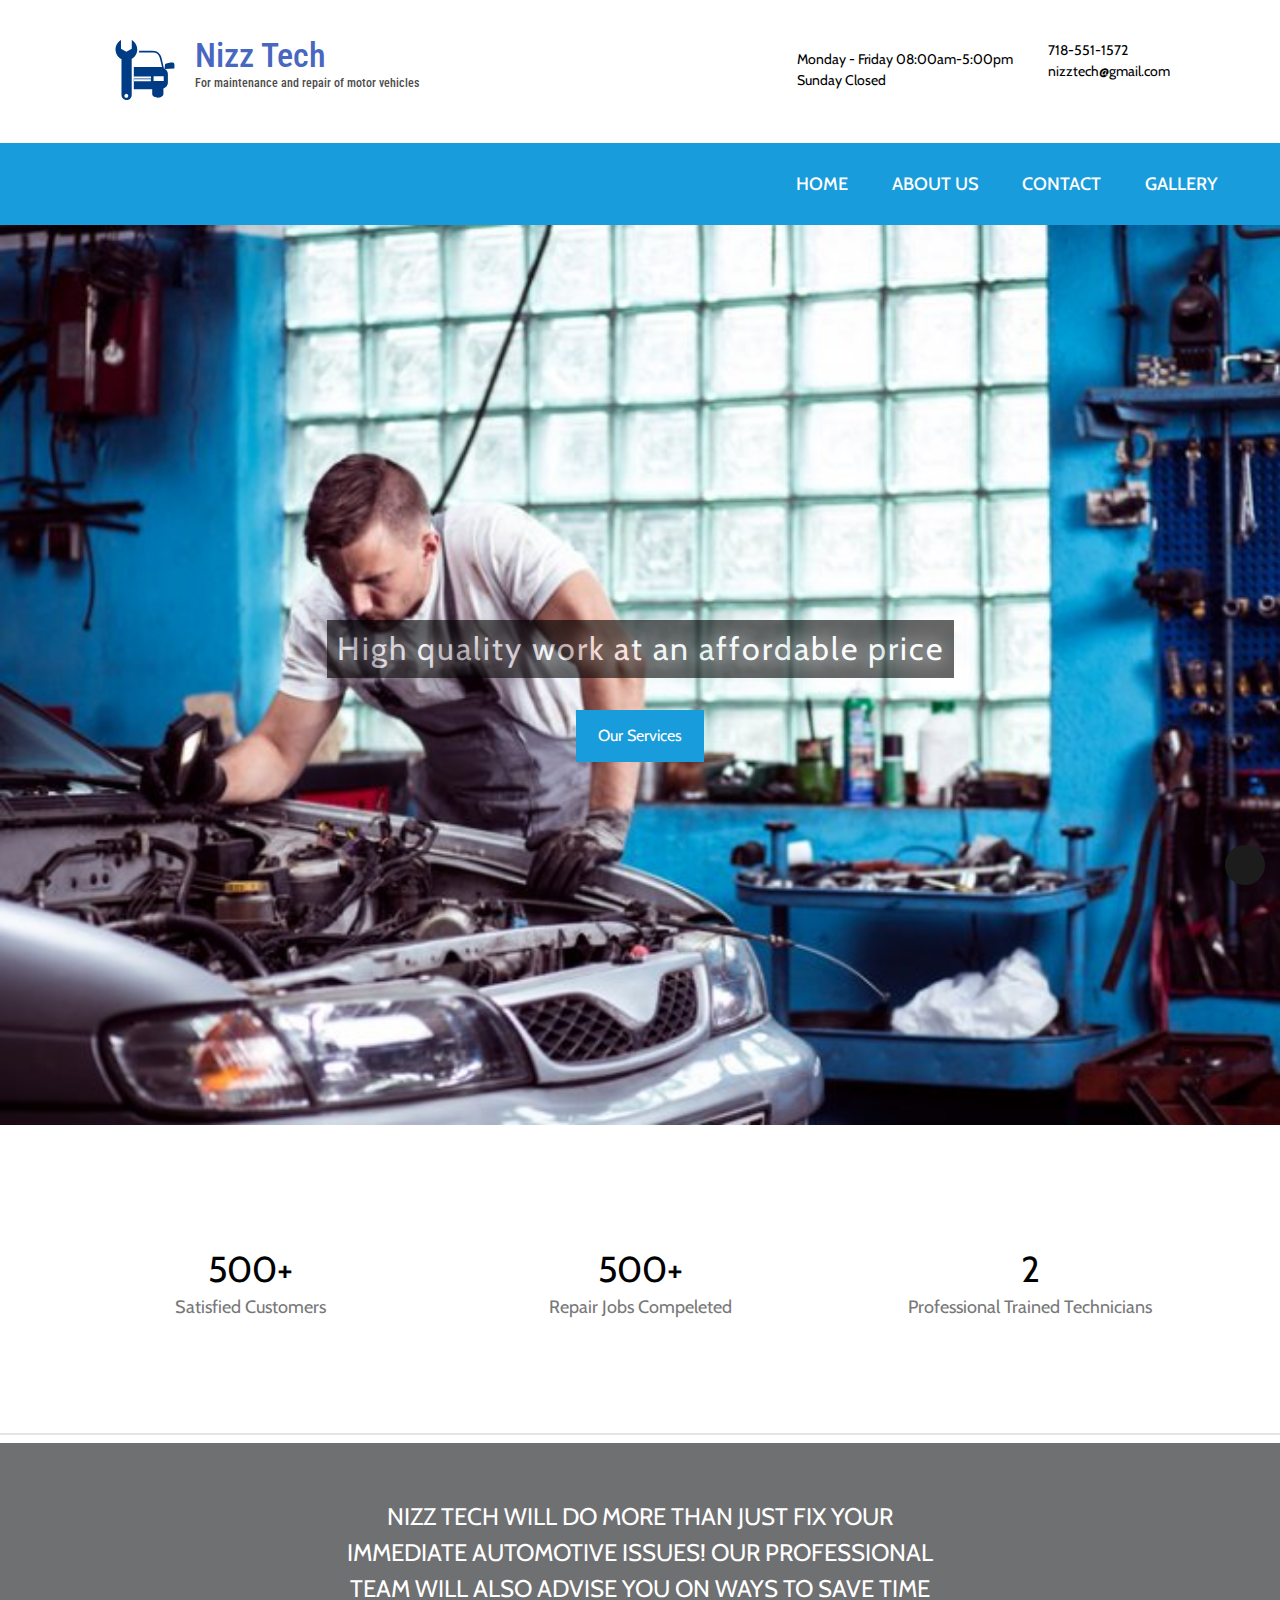
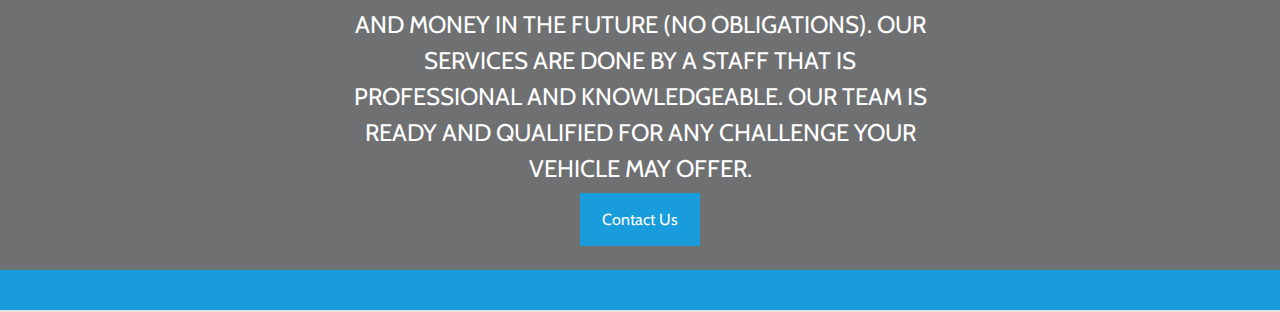
<file: index.html>
<!DOCTYPE html>
<html lang="en">
<head>
	<meta charset="UTF-8">
	<meta name="viewport" content="width=device-width, initial-scale=1.0">
	<title>Nizz Tech</title>
	<link href="https://fonts.googleapis.com/css?family=Roboto+Condensed:700&amp;subset=latin-ext" rel="stylesheet">
	<link href="https://fonts.googleapis.com/css?family=Cabin&amp;subset=latin-ext" rel="stylesheet">
	<link rel="stylesheet" href="https://use.fontawesome.com/releases/v5.3.1/css/all.css" integrity="sha384-mzrmE5qonljUremFsqc01SB46JvROS7bZs3IO2EmfFsd15uHvIt+Y8vEf7N7fWAU" crossorigin="anonymous">
	<link rel="shortcut icon" href="img/icon.png" type="image/x-icon">
	<link rel="icon" href="img/icon.png" type="image/x-icon">
	<link rel="stylesheet" href="css/normalize.css">
	<link rel="stylesheet" href="css/component.css">
	<link rel="stylesheet" href="css/style.css">
	<style>
	.caption {
		position: absolute;
		top: 0;
		left: 0;
		background: #222;
		opacity: 1;
		width: 100%;
		height: 100%;
		text-align: center;
	}
	.caption .caption-flex {
		display: flex;
		justify-content: space-evenly;
	}
	.item img {
		width: 100%;
	}
	</style>
</head>
<body>
	
		<!-- HEADER -->
		<header id="header">
			<div class="header-top">
				<div class="header-top-content">
					<div class="logo-container">
						<div class="logo-image"><div><img src="img/icon.svg" alt=""></div></div>
						<div class="logo-content">
							<h1 class="logo-text">Nizz Tech</h1>
							<h3 class="logo-sub">For maintenance and repair of motor vehicles</h3>
						</div>					
					</div>
					<div class="info-container">
						<div class="info-box">
							<div class="info-box-icon"><i class="far fa-calendar-alt"></i></div>
							<div class="info-box-text">
								<p>Monday - Friday 08:00am-5:00pm<p>
									<p>Sunday Closed</p>
							</div>
						</div>
						</div>
						<div class="info-box">
							<div class="info-box-icon"><i class="fas fa-mobile-alt"></i></div>
							<div class="info-box-text">
								<p>718-551-1572<p>
								<p>nizztech@gmail.com</p>
							</div>
						</div>
					</div>
				</div>
			</div>

			<div class="header-nav" id="myNav">
				<div class="header-nav-content">
					<nav class="main-nav">
						<ul>
							<li><a href="index.html">Home</a></li>
							<li><a href="about-us.html">About us</a></li>
							<li><a href="contact.html">Contact</a></li>
							<li><a href="gallery.html">Gallery</a></li>
						</ul>
					</nav>
				</div>
			</div>
			<div class="mobile-menu-wrap">
				<div id="dl-menu" class="dl-menuwrapper">
					<button class="dl-trigger">Open Menu</button>
					<ul class="dl-menu">
						<li><a href="index.html">Home</a></li>
						<li><a href="about-us.html">About us</a></li>
						<li><a href="contact.html">Contact</a></li>
						<li><a href="gallery.html">Gallery</a></li>
					</ul>
				</div><!-- /dl-menuwrapper -->
			</div>
		</header><!-- HEADER END -->
		<!-- MAIN CONTENT -->
		<main>
			<div class="main-content-banner">
				<div class="main-banner">
					<div class="banner-text">
						<p>
							High quality work at an affordable price</p>
					</div>
					<a href="#" id="to-services">Our Services</a>
				</div>
			</div>
			<div class="company-stats-wrap">
				<div class="company-stats">
					<div class="stats">
						<i class="fas fa-car fa-6x"></i>
						<span class="counter">500+</span>
						<span class="type">Satisfied Customers</span>
					</div>
					<div class="stats">
						<i class="fas fa-wrench fa-6x"></i>
						<span class="counter">500+</span>
						<span class="type">Repair Jobs Compeleted</span>
					</div>
					<div class="stats">
						<i class="fas fa-users fa-6x"></i>
						<span class="counter">2</span>
						<span class="type">Professional Trained Technicians</span>
					</div>
				</div>
			</div>
			<div class="featured-text-wrap">
				<div class="featured-text">
					<p>Nizz Tech will do more than just fix your immediate automotive issues! Our professional team will also advise you on ways to save time and money in the future (no obligations). Our services are done by a staff that is professional and knowledgeable. Our team is ready and qualified for any challenge your vehicle may offer.</p>
					<a href="contact.html?#contact" id="to-contact">Contact Us</a>
				</div>
			
				<div class="footer-copyright">
					<p></p>
				</div>
				<div class="scroll-to-top" id="arrow-up" >
					<i class="fas fa-long-arrow-alt-up"></i>
				</div>
			</div>
		</footer>
	
	

	<script src="js/jquery.js"></script>
	<script src="js/modernizr.custom.js"></script>
	<script src="js/jquery.dlmenu.js"></script>
	<script src="js/custom.js"></script>
</body>
</html>
</file>
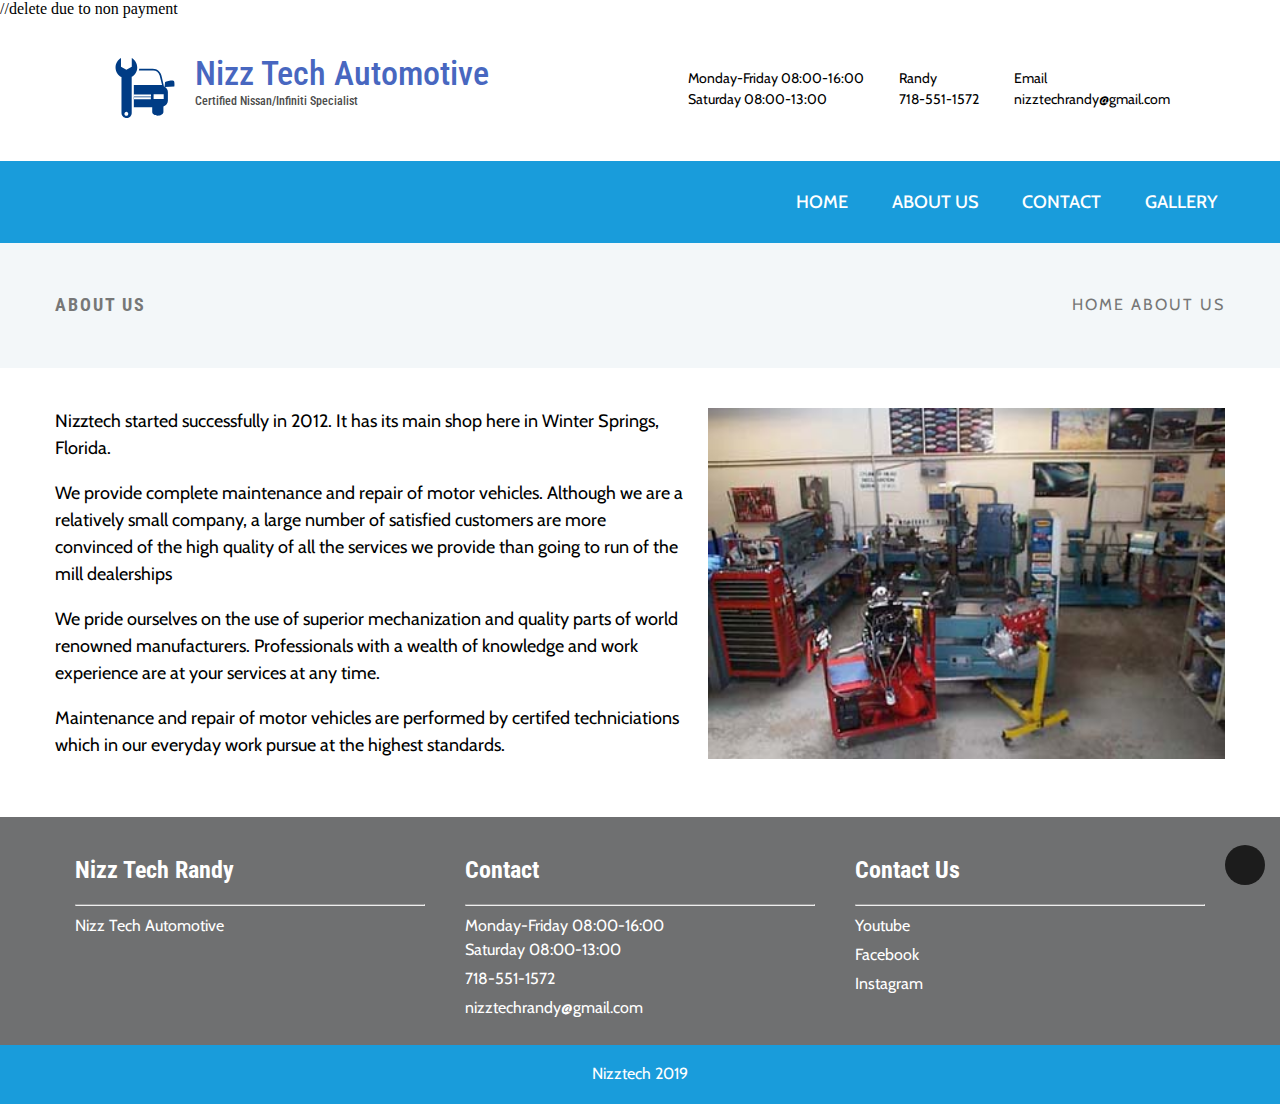
<file: about-us.html>
<!DOCTYPE html>
<html lang="en">
<head>
	<meta charset="UTF-8">
	<meta name="viewport" content="width=device-width, initial-scale=1.0">
	<title>Nizz Tech</title>
	<link href="https://fonts.googleapis.com/css?family=Roboto+Condensed:700&amp;subset=latin-ext" rel="stylesheet">
	<link href="https://fonts.googleapis.com/css?family=Cabin&amp;subset=latin-ext" rel="stylesheet">
	<link rel="stylesheet" href="https://use.fontawesome.com/releases/v5.3.1/css/all.css" integrity="sha384-mzrmE5qonljUremFsqc01SB46JvROS7bZs3IO2EmfFsd15uHvIt+Y8vEf7N7fWAU" crossorigin="anonymous">
	<link rel="shortcut icon" href="img/icon.png" type="image/x-icon">
	<link rel="icon" href="img/icon.png" type="image/x-icon">
	<link rel="stylesheet" href="css/normalize.css">
	<link rel="stylesheet" href="css/component.css">
	<link rel="stylesheet" href="css/style.css">
	<style type="text/css">
</style>
</head>
<body>
	//delete due to non payment 

		<!-- HEADER -->
		<header id="header">
			<div class="header-top">
				<div class="header-top-content">
					<div class="logo-container">
						<div class="logo-image"><div><img src="img/icon.svg" alt=""></div></div>
						<div class="logo-content">
							<h1 class="logo-text">Nizz Tech Automotive </h1>
							<h3 class="logo-sub">Certified Nissan/Infiniti Specialist</h3>
						</div>					
					</div>
					<div class="info-container">
						<div class="info-box">
							<div class="info-box-icon"><i class="far fa-calendar-alt fa-2x"></i></div>
							<div class="info-box-text">
								<p>Monday-Friday 08:00-16:00<p>
								<p>Saturday 08:00-13:00</p>
							</div>
						</div>
						<div class="info-box">
							<div class="info-box-icon"><i class="fas fa-map-marker-alt fa-2x"></i></div>
							<div class="info-box-text">
								<p>Randy<p> 
								<p>718-551-1572</p>
							</div>
						</div>
						<div class="info-box">
							<div class="info-box-icon"><i class="fas fa-mobile-alt fa-2x"></i></div>
							<div class="info-box-text">
								<p>Email<p>
								<p>nizztechrandy@gmail.com</p>
							</div>
						</div>
					</div>
				</div>
			</div>

			<div class="header-nav" id="myNav">
				<div class="header-nav-content">
					<nav class="main-nav">
						<ul>
							<li><a href="index.html">Home</a></li>
							<li><a href="about-us.html">About Us</a></li>
							<li><a href="contact.html">Contact</a></li>
							<li><a href="gallery.html">Gallery</a></li>
						</ul>
					</nav>
				</div>
			</div>
			<div class="mobile-menu-wrap">
				<div id="dl-menu" class="dl-menuwrapper">
					<button class="dl-trigger">Open Menu</button>
					<ul class="dl-menu">
						<li><a href="index.html">Home</a></li>
						<li><a href="about-us.html">About Us</a></li>
						<li><a href="contact.html">Contact</a></li>
						<li><a href="gallery.html">Gallery</a></li>
					</ul>
				</div><!-- /dl-menuwrapper -->
			</div>
		</header><!-- HEADER END -->
		<!-- MAIN CONTENT -->
		<main>
			<div class="breadcrumb-wrap">
				<div class="breadcrumb">
					<div class="featured-title">
						<h1>About Us</h1>
					</div>
					<div class="breadcrumbs">
						<a href="index.html"><span>Home </span></a>
						<span><i class="fas fa-chevron-right"></i> About Us</span>
					</div>
				</div>
			</div>
			<div class="about-content-wrap">
				<div class="about-content">
					<div class="about-text">
						
	<p> Nizztech started successfully in 2012. It has its main shop here in Winter Springs, Florida.</p>
	<p> We provide complete maintenance and repair of motor vehicles. Although we are a relatively small company, a large number of satisfied customers are more convinced of the high quality of all the services we provide than going to run of the mill dealerships</p> 
	<p> We pride ourselves on the use of superior mechanization and quality parts of world renowned manufacturers. Professionals with a wealth of knowledge and work experience are at your services at any time.</p> 
	<p> Maintenance and repair of motor vehicles are performed by certifed techniciations which in our everyday work pursue at the highest standards.</p>
					</div>
					<div class="about-img">
						<img src="img/workshop.jpg" alt="">
					</div>
				</div>
			</div>
		</main><!-- MAIN CONTENT END -->
		<!-- FOOTER -->
		<footer>
			<div class="footer-wrap">
				<div class="footer-info-wrap">
					<div class="footer-info">
						<div class="footer-module">
							<div class="module-title">
								<h2>Nizz Tech Randy</h2>
								<hr>
							</div>
							<div class="module-content">
								<p>Nizz Tech Automotive</p>
							</div>
						</div>
						<div class="footer-module">
							<div class="module-title">
								<h2>Contact</h2>
								<hr>
							</div>
							<div class="module-content">
								<p>
									<i class="far fa-clock"></i> 
									Monday-Friday 08:00-16:00
									<br>
									Saturday 08:00-13:00
								</p>
								<p>
									<i class="fas fa-phone"></i> 718-551-1572
								</p>
								<p>
									<i class="far fa-envelope-open"></i> nizztechrandy@gmail.com
								</p>
							</div>
						</div>
						<div class="footer-module">
							<div class="module-title">
								<h2>Contact Us</h2>
								<hr>
							</div>
							<div class="module-content">
								<p>
									<a href="#"><i class="fab fa-youtube"></i> Youtube </a>
								</p>
								<p>
									<a href="#"><i class="fab fa-facebook"></i> Facebook</a>
								</p>
								<p>
									<a href="#"><i class="fab fa-instagram"></i> Instagram</a>
								</p>
							</div>
						</div>
					</div>
				</div>
				<div class="footer-copyright">
					<p>Nizztech 2019</p>
				</div>
				<div class="scroll-to-top" id="arrow-up" >
					<i class="fas fa-long-arrow-alt-up"></i>
				</div>
			</div>
		</footer>
	
		<script src="js/jquery.js"></script>
		<script src="js/modernizr.custom.js"></script>
		<script src="js/jquery.dlmenu.js"></script>
		<script src="js/custom.js"></script>
</body>
</html>
</file>
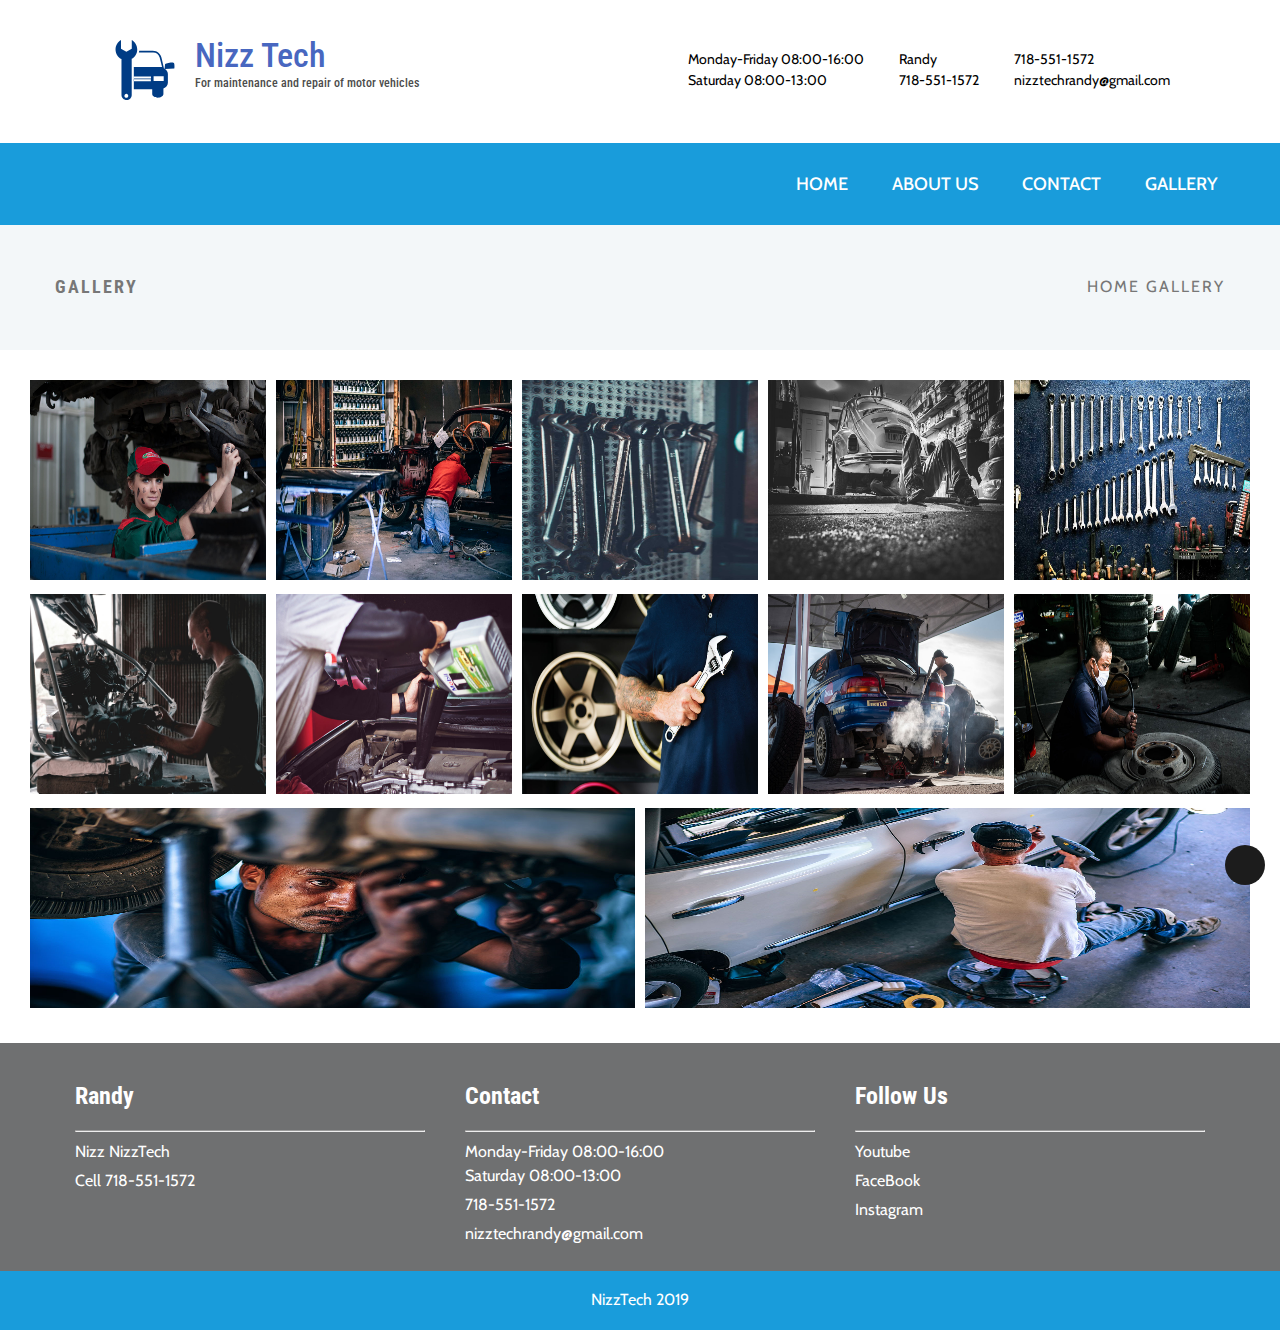
<file: gallery.html>
<!DOCTYPE html>
<html lang="en">
<head>
	<meta charset="UTF-8">
	<meta name="viewport" content="width=device-width, initial-scale=1.0">
	<title>Nizz Tech</title>
	<link href="https://fonts.googleapis.com/css?family=Roboto+Condensed:700&amp;subset=latin-ext" rel="stylesheet">
	<link href="https://fonts.googleapis.com/css?family=Cabin&amp;subset=latin-ext" rel="stylesheet">
	<link rel="stylesheet" href="https://use.fontawesome.com/releases/v5.3.1/css/all.css" integrity="sha384-mzrmE5qonljUremFsqc01SB46JvROS7bZs3IO2EmfFsd15uHvIt+Y8vEf7N7fWAU" crossorigin="anonymous">
	<link rel="shortcut icon" href="img/icon.png" type="image/x-icon">
	<link rel="icon" href="img/icon.png" type="image/x-icon">
	<link rel="stylesheet" href="css/normalize.css">
	<link rel="stylesheet" href="css/component.css">
	<link rel="stylesheet" href="css/jquery.fancybox.min.css">
	<link rel="stylesheet" href="css/style.css">
</head>
<body>
		<!-- HEADER -->
		<header id="header">
			<div class="header-top">
				<div class="header-top-content">
					<div class="logo-container">
						<div class="logo-image"><div><img src="img/icon.svg" alt=""></div></div>
						<div class="logo-content">
							<h1 class="logo-text">Nizz Tech</h1>
							<h3 class="logo-sub">
								For maintenance and repair of motor vehicles</h3>
						</div>					
					</div>
					<div class="info-container">
						<div class="info-box">
							<div class="info-box-icon"><i class="far fa-calendar-alt fa-2x"></i></div>
							<div class="info-box-text">
								<p>Monday-Friday 08:00-16:00<p>
								<p>Saturday 08:00-13:00</p>
							</div>
						</div>
						<div class="info-box">
							<div class="info-box-icon"><i class="fas fa-map-marker-alt fa-2x"></i></div>
							<div class="info-box-text">
								<p>Randy<p> 
								<p>718-551-1572</p>
							</div>
						</div>
						<div class="info-box">
							<div class="info-box-icon"><i class="fas fa-mobile-alt fa-2x"></i></div>
							<div class="info-box-text">
								<p>718-551-1572<p>
								<p>nizztechrandy@gmail.com</p>
							</div>
						</div>
					</div>
				</div>
			</div>

			<div class="header-nav" id="myNav">
				<div class="header-nav-content">
					<nav class="main-nav">
						<ul>
							<li><a href="index.html">Home</a></li>
							<li><a href="about-us.html">About Us</a></li>
							<li><a href="contact.html">Contact</a></li>
							<li><a href="gallery.html">Gallery</a></li>
						</ul>
					</nav>
				</div>
			</div>
			<div class="mobile-menu-wrap">
				<div id="dl-menu" class="dl-menuwrapper">
					<button class="dl-trigger">Open Menu</button>
					<ul class="dl-menu">
						<li><a href="index.html">Home</a></li>
						<li><a href="about-us.html">About Us</a></li>
						<li><a href="contact.html">Contact</a></li>
						<li><a href="gallery.html">Gallery</a></li>
					</ul>
				</div><!-- /dl-menuwrapper -->
			</div>
		</header><!-- HEADER END -->
		<main>
			<div class="breadcrumb-wrap">
				<div class="breadcrumb">
					<div class="featured-title">
						<h1>Gallery</h1>
					</div>
					<div class="breadcrumbs">
						<a href="index.html"><span>Home </span></a>
						<span><i class="fas fa-chevron-right"></i> Gallery</span>
					</div>
				</div>
			</div>
			<div class="gallery-wrap">
				<div class="gallery">
					<a data-fancybox="gallery" href="img/gallery/action-automotive-car-279949.jpg">
						<img src="img/gallery/action-automotive-car-279949.jpg" alt="">
					</a>
				</div>
				<div class="gallery">
					<a data-fancybox="gallery" href="img/gallery/adult-auto-automobile-401796.jpg">
						<img src="img/gallery/adult-auto-automobile-401796.jpg" alt="">
					</a>
				</div>
				<div class="gallery">
					<a data-fancybox="gallery" href="img/gallery/markus-spiske.jpg">
						<img src="img/gallery/markus-spiske.jpg" alt="">
					</a>
				</div>
				<div class="gallery">
					<a data-fancybox="gallery" href="img/gallery/black-and-white-car-classic-474.jpg">
						<img src="img/gallery/black-and-white-car-classic-474.jpg" alt="">
					</a>
				</div>
				<div class="gallery">
					<a data-fancybox="gallery" href="img/gallery/garage-hanging-mechanic-162553.jpg">
						<img src="img/gallery/garage-hanging-mechanic-162553.jpg" alt="">
					</a>
				</div>
				<div class="gallery">
					<a data-fancybox="gallery" href="img/gallery/aaron-huber.jpg">
						<img src="img/gallery/aaron-huber.jpg" alt="">
					</a>
				</div>
				<div class="gallery">
					<a data-fancybox="gallery" href="img/gallery/tim-mossholder.jpg">
						<img src="img/gallery/tim-mossholder.jpg" alt="">
					</a>
				</div>
				<div class="gallery">
					<a data-fancybox="gallery" href="img/gallery/rawpixel.jpg">
						<img src="img/gallery/rawpixel.jpg" alt="">
					</a>
				</div>
				<div class="gallery">
					<a data-fancybox="gallery" href="img/gallery/davids-kokainis.jpg">
						<img src="img/gallery/davids-kokainis.jpg" alt="">
					</a>
				</div>
				<div class="gallery">
					<a data-fancybox="gallery" href="img/gallery/kasarin-naipongprasit.jpg">
						<img src="img/gallery/kasarin-naipongprasit.jpg" alt="">
					</a>
				</div>
				<div class="gallery">
					<a data-fancybox="gallery" href="img/gallery/fancycrave.jpg">
						<img src="img/gallery/fancycrave.jpg" alt="">
					</a>
				</div>
				<div class="gallery">
					<a data-fancybox="gallery" href="img/gallery/adult-automobile-body-422197.jpg">
						<img src="img/gallery/adult-automobile-body-422197.jpg" alt="">
					</a>
				</div>
			</div>
		</main>
		<!-- FOOTER -->
		<footer>
			<div class="footer-wrap">
				<div class="footer-info-wrap">
					<div class="footer-info">
						<div class="footer-module">
							<div class="module-title">
								<h2>Randy</h2>
								<hr>
							</div>
							<div class="module-content">
								<p>Nizz NizzTech</p>
								<p>Cell 718-551-1572</p>
								
							</div>
						</div>
						<div class="footer-module">
							<div class="module-title">
								<h2>Contact</h2>
								<hr>
							</div>
							<div class="module-content">
								<p>
									<i class="far fa-clock"></i> 
									Monday-Friday 08:00-16:00
									<br>
									Saturday 08:00-13:00
								</p>
								<p>
									<i class="fas fa-phone"></i> 718-551-1572
								</p>
								<p>
									<i class="far fa-envelope-open"></i> nizztechrandy@gmail.com
								</p>
							</div>
						</div>
						<div class="footer-module">
							<div class="module-title">
								<h2>Follow Us</h2>
								<hr>
							</div>
							<div class="module-content">
								<p>
									<a href="#"><i class="fab fa-youtube"></i> Youtube</a>
								</p>
								<p>
									<a href="#"><i class="fab fa-facebook"></i>FaceBook</a>
								</p>
								<p>
									<a href="#"><i class="fab fa-instagram"></i> Instagram</a>
								</p>
							</div>
						</div>
					</div>
				</div>
				<div class="footer-copyright">
					<p>NizzTech 2019</p>
				</div>
				<div class="scroll-to-top" id="arrow-up" >
					<i class="fas fa-long-arrow-alt-up"></i>
				</div>
			</div>
		</footer>

	<script src="js/jquery.js"></script>
	<script src="js/modernizr.custom.js"></script>
	<script src="js/jquery.dlmenu.js"></script>
	<script src="js/jquery.fancybox.min.js"></script>
	<script src="js/custom.js"></script>
</body>
</html>
</file>
<file: css/component.css>
//Deleting this profile
	width: 100%;
	max-width: 300px;
	float: left;
	position: relative;
	-webkit-perspective: 1000px;
	perspective: 1000px;
	-webkit-perspective-origin: 50% 200%;
	perspective-origin: 50% 200%;
}

.dl-menuwrapper:first-child {
	margin-right: 100px;
}

.dl-menuwrapper button {
	background: #ccc;
	border: none;
	width: 48px;
	height: 45px;
	text-indent: -900em;
	overflow: hidden;
	position: relative;
	cursor: pointer;
	outline: none;
}

.dl-menuwrapper button:hover,
.dl-menuwrapper button.dl-active,
.dl-menuwrapper ul {
	background: #aaa;
}

.dl-menuwrapper button:after {
	content: '';
	position: absolute;
	width: 68%;
	height: 5px;
	background: #fff;
	top: 10px;
	left: 16%;
	box-shadow: 
		0 10px 0 #fff, 
		0 20px 0 #fff;
}

.dl-menuwrapper ul {
	padding: 0;
	list-style: none;
	-webkit-transform-style: preserve-3d;
	transform-style: preserve-3d;
}

.dl-menuwrapper li {
	position: relative;
}

.dl-menuwrapper li a {
	display: block;
	position: relative;
	padding: 15px 20px;
	font-size: 16px;
	line-height: 20px;
	font-weight: 300;
	color: #fff;
	outline: none;
}

.no-touch .dl-menuwrapper li a:hover {
	background: rgba(255,248,213,0.1);
}

.dl-menuwrapper li.dl-back > a {
	padding-left: 30px;
	background: rgba(0,0,0,0.1);
}

.dl-menuwrapper li.dl-back:after,
.dl-menuwrapper li > a:not(:only-child):after {
	position: absolute;
	top: 0;
	line-height: 50px;
	font-family: 'icomoon';
	speak: none;
	-webkit-font-smoothing: antialiased;
	content: "\e000";
}

.dl-menuwrapper li.dl-back:after {
	left: 10px;
	color: rgba(212,204,198,0.3);
	-webkit-transform: rotate(180deg);
	transform: rotate(180deg);
}

.dl-menuwrapper li > a:after {
	right: 10px;
	color: rgba(0,0,0,0.15);
}

.dl-menuwrapper .dl-menu {
	margin: 5px 0 0 0;
	position: absolute;
	width: 100%;
	opacity: 0;
	pointer-events: none;
	-webkit-transform: translateY(10px);
	transform: translateY(10px);
	-webkit-backface-visibility: hidden;
	backface-visibility: hidden;
}

.dl-menuwrapper .dl-menu.dl-menu-toggle {
	transition: all 0.3s ease;
}

.dl-menuwrapper .dl-menu.dl-menuopen {
	opacity: 1;
	pointer-events: auto;
	-webkit-transform: translateY(0px);
	transform: translateY(0px);
}

/* Hide the inner submenus */
.dl-menuwrapper li .dl-submenu {
	display: none;
}

/* 
When a submenu is openend, we will hide all li siblings.
For that we give a class to the parent menu called "dl-subview".
We also hide the submenu link. 
The opened submenu will get the class "dl-subviewopen".
All this is done for any sub-level being entered.
*/
.dl-menu.dl-subview li,
.dl-menu.dl-subview li.dl-subviewopen > a,
.dl-menu.dl-subview li.dl-subview > a {
	display: none;
}

.dl-menu.dl-subview li.dl-subview,
.dl-menu.dl-subview li.dl-subview .dl-submenu,
.dl-menu.dl-subview li.dl-subviewopen,
.dl-menu.dl-subview li.dl-subviewopen > .dl-submenu,
.dl-menu.dl-subview li.dl-subviewopen > .dl-submenu > li {
	display: block;
}

/* Dynamically added submenu outside of the menu context */
.dl-menuwrapper > .dl-submenu {
	position: absolute;
	width: 100%;
	top: 50px;
	left: 0;
	margin: 0;
}

/* Animation classes for moving out and in */

.dl-menu.dl-animate-out-1 {
	-webkit-animation: MenuAnimOut1 0.4s;
	animation: MenuAnimOut1 0.4s;
}

.dl-menu.dl-animate-out-2 {
	-webkit-animation: MenuAnimOut2 0.3s ease-in-out;
	animation: MenuAnimOut2 0.3s ease-in-out;
}

.dl-menu.dl-animate-out-3 {
	-webkit-animation: MenuAnimOut3 0.4s ease;
	animation: MenuAnimOut3 0.4s ease;
}

.dl-menu.dl-animate-out-4 {
	-webkit-animation: MenuAnimOut4 0.4s ease;
	animation: MenuAnimOut4 0.4s ease;
}

.dl-menu.dl-animate-out-5 {
	-webkit-animation: MenuAnimOut5 0.4s ease;
	animation: MenuAnimOut5 0.4s ease;
}

@-webkit-keyframes MenuAnimOut1 {
	0% { }
	50% {
		-webkit-transform: translateZ(-250px) rotateY(30deg);
	}
	75% {
		-webkit-transform: translateZ(-372.5px) rotateY(15deg);
		opacity: .5;
	}
	100% {
		-webkit-transform: translateZ(-500px) rotateY(0deg);
		opacity: 0;
	}
}

@-webkit-keyframes MenuAnimOut2 {
	0% { }
	100% {
		-webkit-transform: translateX(-100%);
		opacity: 0;
	}
}

@-webkit-keyframes MenuAnimOut3 {
	0% { }
	100% {
		-webkit-transform: translateZ(300px);
		opacity: 0;
	}
}

@-webkit-keyframes MenuAnimOut4 {
	0% { }
	100% {
		-webkit-transform: translateZ(-300px);
		opacity: 0;
	}
}

@-webkit-keyframes MenuAnimOut5 {
	0% { }
	100% {
		-webkit-transform: translateY(40%);
		opacity: 0;
	}
}

@keyframes MenuAnimOut1 {
	0% { }
	50% {
		-webkit-transform: translateZ(-250px) rotateY(30deg);
		transform: translateZ(-250px) rotateY(30deg);
	}
	75% {
		-webkit-transform: translateZ(-372.5px) rotateY(15deg);
		transform: translateZ(-372.5px) rotateY(15deg);
		opacity: .5;
	}
	100% {
		-webkit-transform: translateZ(-500px) rotateY(0deg);
		transform: translateZ(-500px) rotateY(0deg);
		opacity: 0;
	}
}

@keyframes MenuAnimOut2 {
	0% { }
	100% {
		-webkit-transform: translateX(-100%);
		transform: translateX(-100%);
		opacity: 0;
	}
}

@keyframes MenuAnimOut3 {
	0% { }
	100% {
		-webkit-transform: translateZ(300px);
		transform: translateZ(300px);
		opacity: 0;
	}
}

@keyframes MenuAnimOut4 {
	0% { }
	100% {
		-webkit-transform: translateZ(-300px);
		transform: translateZ(-300px);
		opacity: 0;
	}
}

@keyframes MenuAnimOut5 {
	0% { }
	100% {
		-webkit-transform: translateY(40%);
		transform: translateY(40%);
		opacity: 0;
	}
}

.dl-menu.dl-animate-in-1 {
	-webkit-animation: MenuAnimIn1 0.3s;
	animation: MenuAnimIn1 0.3s;
}

.dl-menu.dl-animate-in-2 {
	-webkit-animation: MenuAnimIn2 0.3s ease-in-out;
	animation: MenuAnimIn2 0.3s ease-in-out;
}

.dl-menu.dl-animate-in-3 {
	-webkit-animation: MenuAnimIn3 0.4s ease;
	animation: MenuAnimIn3 0.4s ease;
}

.dl-menu.dl-animate-in-4 {
	-webkit-animation: MenuAnimIn4 0.4s ease;
	animation: MenuAnimIn4 0.4s ease;
}

.dl-menu.dl-animate-in-5 {
	-webkit-animation: MenuAnimIn5 0.4s ease;
	animation: MenuAnimIn5 0.4s ease;
}

@-webkit-keyframes MenuAnimIn1 {
	0% {
		-webkit-transform: translateZ(-500px) rotateY(0deg);
		opacity: 0;
	}
	20% {
		-webkit-transform: translateZ(-250px) rotateY(30deg);
		opacity: 0.5;
	}
	100% {
		-webkit-transform: translateZ(0px) rotateY(0deg);
		opacity: 1;
	}
}

@-webkit-keyframes MenuAnimIn2 {
	0% {
		-webkit-transform: translateX(-100%);
		opacity: 0;
	}
	100% {
		-webkit-transform: translateX(0px);
		opacity: 1;
	}
}

@-webkit-keyframes MenuAnimIn3 {
	0% {
		-webkit-transform: translateZ(300px);
		opacity: 0;
	}
	100% {
		-webkit-transform: translateZ(0px);
		opacity: 1;
	}
}

@-webkit-keyframes MenuAnimIn4 {
	0% {
		-webkit-transform: translateZ(-300px);
		opacity: 0;
	}
	100% {
		-webkit-transform: translateZ(0px);
		opacity: 1;
	}
}

@-webkit-keyframes MenuAnimIn5 {
	0% {
		-webkit-transform: translateY(40%);
		opacity: 0;
	}
	100% {
		-webkit-transform: translateY(0);
		opacity: 1;
	}
}

@keyframes MenuAnimIn1 {
	0% {
		-webkit-transform: translateZ(-500px) rotateY(0deg);
		transform: translateZ(-500px) rotateY(0deg);
		opacity: 0;
	}
	20% {
		-webkit-transform: translateZ(-250px) rotateY(30deg);
		transform: translateZ(-250px) rotateY(30deg);
		opacity: 0.5;
	}
	100% {
		-webkit-transform: translateZ(0px) rotateY(0deg);
		transform: translateZ(0px) rotateY(0deg);
		opacity: 1;
	}
}

@keyframes MenuAnimIn2 {
	0% {
		-webkit-transform: translateX(-100%);
		transform: translateX(-100%);
		opacity: 0;
	}
	100% {
		-webkit-transform: translateX(0px);
		transform: translateX(0px);
		opacity: 1;
	}
}

@keyframes MenuAnimIn3 {
	0% {
		-webkit-transform: translateZ(300px);
		transform: translateZ(300px);
		opacity: 0;
	}
	100% {
		-webkit-transform: translateZ(0px);
		transform: translateZ(0px);
		opacity: 1;
	}
}

@keyframes MenuAnimIn4 {
	0% {
		-webkit-transform: translateZ(-300px);
		transform: translateZ(-300px);
		opacity: 0;
	}
	100% {
		-webkit-transform: translateZ(0px);
		transform: translateZ(0px);
		opacity: 1;
	}
}

@keyframes MenuAnimIn5 {
	0% {
		-webkit-transform: translateY(40%);
		transform: translateY(40%);
		opacity: 0;
	}
	100% {
		-webkit-transform: translateY(0);
		transform: translateY(0);
		opacity: 1;
	}
}

.dl-menuwrapper > .dl-submenu.dl-animate-in-1 {
	-webkit-animation: SubMenuAnimIn1 0.4s ease;
	animation: SubMenuAnimIn1 0.4s ease;
}

.dl-menuwrapper > .dl-submenu.dl-animate-in-2 {
	-webkit-animation: SubMenuAnimIn2 0.3s ease-in-out;
	animation: SubMenuAnimIn2 0.3s ease-in-out;
}

.dl-menuwrapper > .dl-submenu.dl-animate-in-3 {
	-webkit-animation: SubMenuAnimIn3 0.4s ease;
	animation: SubMenuAnimIn3 0.4s ease;
}

.dl-menuwrapper > .dl-submenu.dl-animate-in-4 {
	-webkit-animation: SubMenuAnimIn4 0.4s ease;
	animation: SubMenuAnimIn4 0.4s ease;
}

.dl-menuwrapper > .dl-submenu.dl-animate-in-5 {
	-webkit-animation: SubMenuAnimIn5 0.4s ease;
	animation: SubMenuAnimIn5 0.4s ease;
}

@-webkit-keyframes SubMenuAnimIn1 {
	0% {
		-webkit-transform: translateX(50%);
		opacity: 0;
	}
	100% {
		-webkit-transform: translateX(0px);
		opacity: 1;
	}
}

@-webkit-keyframes SubMenuAnimIn2 {
	0% {
		-webkit-transform: translateX(100%);
		opacity: 0;
	}
	100% {
		-webkit-transform: translateX(0px);
		opacity: 1;
	}
}

@-webkit-keyframes SubMenuAnimIn3 {
	0% {
		-webkit-transform: translateZ(-300px);
		opacity: 0;
	}
	100% {
		-webkit-transform: translateZ(0px);
		opacity: 1;
	}
}

@-webkit-keyframes SubMenuAnimIn4 {
	0% {
		-webkit-transform: translateZ(300px);
		opacity: 0;
	}
	100% {
		-webkit-transform: translateZ(0px);
		opacity: 1;
	}
}

@-webkit-keyframes SubMenuAnimIn5 {
	0% {
		-webkit-transform: translateZ(-200px);
		opacity: 0;
	}
	100% {
		-webkit-transform: translateZ(0);
		opacity: 1;
	}
}

@keyframes SubMenuAnimIn1 {
	0% {
		-webkit-transform: translateX(50%);
		transform: translateX(50%);
		opacity: 0;
	}
	100% {
		-webkit-transform: translateX(0px);
		transform: translateX(0px);
		opacity: 1;
	}
}

@keyframes SubMenuAnimIn2 {
	0% {
		-webkit-transform: translateX(100%);
		transform: translateX(100%);
		opacity: 0;
	}
	100% {
		-webkit-transform: translateX(0px);
		transform: translateX(0px);
		opacity: 1;
	}
}

@keyframes SubMenuAnimIn3 {
	0% {
		-webkit-transform: translateZ(-300px);
		transform: translateZ(-300px);
		opacity: 0;
	}
	100% {
		-webkit-transform: translateZ(0px);
		transform: translateZ(0px);
		opacity: 1;
	}
}

@keyframes SubMenuAnimIn4 {
	0% {
		-webkit-transform: translateZ(300px);
		transform: translateZ(300px);
		opacity: 0;
	}
	100% {
		-webkit-transform: translateZ(0px);
		transform: translateZ(0px);
		opacity: 1;
	}
}

@keyframes SubMenuAnimIn5 {
	0% {
		-webkit-transform: translateZ(-200px);
		transform: translateZ(-200px);
		opacity: 0;
	}
	100% {
		-webkit-transform: translateZ(0);
		transform: translateZ(0);
		opacity: 1;
	}
}

.dl-menuwrapper > .dl-submenu.dl-animate-out-1 {
	-webkit-animation: SubMenuAnimOut1 0.4s ease;
	animation: SubMenuAnimOut1 0.4s ease;
}

.dl-menuwrapper > .dl-submenu.dl-animate-out-2 {
	-webkit-animation: SubMenuAnimOut2 0.3s ease-in-out;
	animation: SubMenuAnimOut2 0.3s ease-in-out;
}

.dl-menuwrapper > .dl-submenu.dl-animate-out-3 {
	-webkit-animation: SubMenuAnimOut3 0.4s ease;
	animation: SubMenuAnimOut3 0.4s ease;
}

.dl-menuwrapper > .dl-submenu.dl-animate-out-4 {
	-webkit-animation: SubMenuAnimOut4 0.4s ease;
	animation: SubMenuAnimOut4 0.4s ease;
}

.dl-menuwrapper > .dl-submenu.dl-animate-out-5 {
	-webkit-animation: SubMenuAnimOut5 0.4s ease;
	animation: SubMenuAnimOut5 0.4s ease;
}

@-webkit-keyframes SubMenuAnimOut1 {
	0% {
		-webkit-transform: translateX(0%);
		opacity: 1;
	}
	100% {
		-webkit-transform: translateX(50%);
		opacity: 0;
	}
}

@-webkit-keyframes SubMenuAnimOut2 {
	0% {
		-webkit-transform: translateX(0%);
		opacity: 1;
	}
	100% {
		-webkit-transform: translateX(100%);
		opacity: 0;
	}
}

@-webkit-keyframes SubMenuAnimOut3 {
	0% {
		-webkit-transform: translateZ(0px);
		opacity: 1;
	}
	100% {
		-webkit-transform: translateZ(-300px);
		opacity: 0;
	}
}

@-webkit-keyframes SubMenuAnimOut4 {
	0% {
		-webkit-transform: 
}
</file>
<file: css/style.css>
body {
    margin: 0;
}
a {
    text-decoration: none;
    color: #000;
}
h1, h2, h3, h4, h5, h6 {
    font-size: 16px;
    font-family: 'Roboto Condensed', sans-serif;
}
p, span, a, input, label, textarea, li {
    font-size: 16px;
    font-family: 'Cabin', sans-serif;
}
.header-top, .header-nav-content, .company-stats, .breadcrumb, .about-content, .contact, .footer-info {
	max-width: 1170px;
	margin: auto;
}
.header-top-content {
	display: flex;
	padding: 40px;
}
.logo-container {
	display: flex;
    flex-basis: 40%;
}
.logo-image {
    padding: 0 20px;
}
.logo-image div {
	width: 60px;
    height: 60px;
}
.logo-image div img {
	max-width: 100%;
}
.logo-text {
	line-height: 0.94;
    color: #4867c0;
    font-size: 34px;
    font-weight: 500;
    text-align: left;
    margin: 0;
}
.logo-sub {
	font-size: 12px;
    font-weight: 500;
    color: #4c4c4c;
    margin-top: 5px;
}
.info-container {
    flex-basis: 60%;
	display: flex;
    justify-content: flex-end;
    align-items: center;
}
.info-box {
	margin: 0 15px;
	display: flex;
}
.info-box i {
	color: #4867c0;
    font-size: 2.5em;
}
.info-box p {
	margin: 2px 0 5px 5px;
    font-size: 14px;
}
.header-nav {
	background: #199CDB;
	height: 82px;
}
.main-nav {
    display: flex;
    justify-content: flex-end;
}

.main-nav ul {
	list-style: none;
	display: flex;
	margin: 0;
	padding: 0;
}
.main-nav ul li:not(:last-child) {
	margin-right: 25px;
}
.main-nav ul li a {
	display: block;
    position: relative;
    height: 100%;
    line-height: 82px;
    font-size: 18px;
    font-weight: 500;
    color: #fff;
    padding-left: 11px;
    padding-right: 8px;
    z-index: 1;
    transition: all 200ms ease;
    text-decoration: none;
    text-transform: uppercase;
}
.main-nav ul li a:hover {
	display: block;
    position: relative;
    height: 100%;
    line-height: 82px;
    font-size: 18px;
    font-weight: 500;
    color: #199CDB;
    padding-left: 11px;
    padding-right: 8px;
    z-index: 1;
    transition: all 200ms ease;
    text-decoration: none;
    background: #f3f7f9;
}

/* MAIN CONTENT INDEX*/
.main-banner {
    background-image: url("../img/banner.jpg");
    background-size: cover;
    background-repeat: no-repeat;
    height: 100vh;
    width: 100%;
    display: flex;
    flex-direction: column;
    justify-content: center;
    align-items: center;
}
.banner-text {
    text-align: center;
}
.main-banner p {
    font-size: 32px;
    line-height: 48px;
    letter-spacing: 2px;
    color: #fff;
    text-shadow: 1px 1px 20px;
    background: #000;
    opacity: 0.6;
    padding: 5px 10px;
}
.main-banner a, .featured-text a {
    color: #fff;
    border: 2px solid #199CDB;
    padding: 15px 20px;
    background-color: #199CDB;
}
.main-banner a:hover, .featured-text a:hover {
    color: #ffffff;
    background: #1c1c1c;
    border: 2px solid #1c1c1c;
}
.company-stats {
    display: flex;
    text-align: center;
    padding: 6rem 0;
}
.stats {
    flex-basis: 33%;
    padding: 20px;
}
.stats i {
    display: block;
    color: #1551a1;
    margin-bottom: 10px;
}
.stats .counter{
    font-size: 36px;
    line-height: 1;
    margin-bottom: 10px;
    display: block;
}
.stats .type {
    font-size: 18px;
    color: #787878;
}
.featured-text-wrap {
    background: #6F7071;
    border-top: solid 2px #e5e5e5;
    border-bottom: solid 2px #e5e5e5;
    box-shadow: 
        inset 0px -8px 0px 0px #fff, 
        inset 0px 8px 0px 0px #fff;
}
.featured-text {
    text-align: center;
    width: 600px;
    margin: auto;
    padding: 40px 0;
}
.featured-text p {
    font-size: 24px;
    line-height: 36px;
    text-transform: uppercase;
    color: #fff;
}
.main-services-wrap h1 {
    text-align: center;
    font-size: 48px;
    line-height: 72px;
    color: #4867c0;
    margin-bottom: 0;
}
.main-services {
    display: flex;
    justify-content: center;
    flex-wrap: wrap;
}
.services {
    flex-basis: 45%;
    margin: 20px;
    position: relative;
}
.caption {
    position: absolute;
    top: 0;
    left: 0;
    background: #222;
    width: 100%;
    height: 100%;
    text-align: center;
    color: #fff;
}
.item img {
    width: 100%;
    height: 450px;
}
.caption h2 {
    font-size: 24px;
    padding-bottom: 10px;
    border-bottom: 1px solid #eee;
    color: #7a95ac;
    text-shadow: 1px 1px;
}
.caption h4 {
    font-size: 18px;
    text-align: left;
    padding: 0 40px;
    color: #7a95ac;
    text-shadow: 1px 1px;
}
.caption p {
    color: #d4d4dc;
    text-shadow: 1px 1px;
    font-size: 18px;
    line-height: 27px;
}
.caption ul {
    text-align: left;
}
.caption ul li {
    list-style: none;
    text-shadow: 1px 1px;
    padding: 10px 0;
    color: #d4d4dc;
}
.services-txt {
    text-align: center;
    background: #f3f7f9;
    padding: 20px 0;
}
.services-txt h1 {
    margin: 0;
    font-size: 24px;
    color: #4c4c4c;
}

/* MAIN CONTENT ABOUT*/
.breadcrumb-wrap {
    background: #f3f7f9;
}
.breadcrumb {
    display: flex;
    justify-content: space-between;
    align-items: center;
    padding: 40px 0;
}
.featured-title {
    flex-basis: 65%;
}
.featured-title h1 {
    font-size: 18px;
    color: #777;
    text-transform: uppercase;
    letter-spacing: 2px
}
.breadcrumbs{
    flex-basis: 35%;
    text-align: right;
}
.breadcrumbs a{
    color: #777;
}
.breadcrumbs a:hover {
    color: #199CDB;
    cursor: pointer;
}
.breadcrumbs span {
    color: #777;
    text-transform: uppercase;
    letter-spacing: 2px
}
.about-content {
    display: flex;
    padding: 40px 0;
}
.about-text {
    flex-basis: 55%;
}
.about-text p {
    font-size: 18px;
    line-height: 27px;
    margin-top: 0px;
}
.about-img {
    flex-basis: 45%;
    margin-left: 20px;
}
.about-img img {
    width: 100%;
}
/* MAIN CONTENT CONTACT*/

.contact {
    display: flex;
}
.info {
    flex-basis: 35%
}
.info h3 {
    margin-bottom: 8px;
    font-size: 24px;
}
.info-details {
    display: flex;
    padding: 15px;
    align-items: center;
}
.info-details h3 {
    margin-top: 0px;
}
.info-icon {
    padding: 15px;
}
.info-details .info-icon i {
    color: #4867c0;
}
.info-details .desc h3 {
    margin-bottom: 5px;
    font-size: 18px;
}
.info-details .desc p {
    margin: 0px;
}
.contact-form {
    padding: 40px;
    flex-basis: 65%;
}
.contact-form input, .contact-form textarea {
    background-color: #fff;
    box-sizing: border-box;
    border-radius: 2px;
    color: #333;
    -webkit-box-sizing: border-box;
    -moz-box-sizing: border-box;
    display: block;
    float: none;
    font-size: 16px;
    border: 1px solid #ccc;
    border-radius: 6px;
    padding: 6px 10px;
    height: 38px;
    width: 25%;
    line-height: 1.3;
}
.contact-form label {
    display: block;
    font-weight: 700;
    font-size: 16px;
    float: none;
    line-height: 1.3;
    margin: 0 0 4px 0;
    padding: 0;
}
.contact-form textarea {
    width: 100%;
    height: 100px;
}
.contact-form input[type=text] {
    display: inline-block;
    margin-right: 5px;
}
.contact-form input[type=submit] {
    background-color: #eee;
    border: 1px solid #ccc;
    cursor: pointer;
    margin-top: 10px;
    border-radius: 6px;
}
.contact-form input[type=submit]:hover {
    background-color: #199CDB;
    border: 1px solid #ccc;
    color: #fff;
    cursor: pointer;
    margin-top: 10px;
    border-radius: 6px;
}
.form-field {
    padding: 10px 0;
}
/* GALLERY */


.gallery-wrap {
    padding: 25px;
    font-size: 0;
    flex-flow: row wrap; 
    display: flex;
}
.gallery {
    flex: auto; 
    width: 200px; 
    margin: 5px; 
}
.gallery img {
    width: 100%; 
    height: 200px; 
}

/* FOOTER */

.footer-wrap {
    text-align: center;
    color: #fff;
}
.footer-info-wrap {
    background: #6F7071;
}
.footer-info {
    display: flex;
    padding: 20px 0;
}
.footer-module {
    flex-basis: 33%;
    text-align: left;
    padding: 0 20px;
}
.footer-module h2 {
    font-size: 24px;
}
.footer-module p {
    margin: 5px 0;
    line-height: 24px;
}
.footer-module a {
    color: #fff;
}
.footer-copyright {
    background-color: #199CDB;
    padding: 20px 0;
}
.footer-copyright p {
    margin: 0;
}
.scroll-to-top {
    position: fixed;
    bottom: 15px;
    right: 15px;
    width: 40px;
    height: 40px;
    color: #ffffff;
    font-size: 13px;
    text-transform: uppercase;
    line-height: 38px;
    text-align: center;
    z-index: 100;
    cursor: pointer;
    border-radius: 50%;
    background: #1c1c1c;
}
.scroll-to-top:hover {
    color: #ffffff;
    background: #199CDB;
}

/* MOBILE MENU*/
.dl-menuwrapper {
    max-width: 100%;
    float: none;
    top: -10px;
}
.dl-menuwrapper:first-child {
     margin-right: 0; 
}
.dl-menuwrapper .dl-menu.dl-menuopen {
    text-align: center;
}


.sticky {
  position: fixed;
  top: 0;
  width: 100%;
  z-index: 999;
}

#dl-menu {
    display: none;
}



/*----------------------Media queries---------------------------------------- */

/*****************************************************************************
******* smaller than 980 *****************************************************
********************************/ 

@media screen and (max-width: 980px) {
    .header-top, .header-nav-content, .company-stats, .breadcrumb, .about-content, .contact, .footer-info {
        width: 96%;         
        margin-left: 2%; 
        margin-right: 2%;
    }
    .header-top-content, .about-content {
        flex-direction: column;
    }
    .logo-container, .info-container {
        margin: 0 auto;
        padding: 10px 0;
    }
    .main-content-banner {
        width: 100%;
    }
    .services {
        flex-basis: 80%;
        margin-left: 10%;
        margin-right: 10%;
    }
    .header-nav {
        display: none;
    }
    #dl-menu {
    display: block;
    }
    .about-content {
        text-align: center;
    }
    .about-img{
        margin-left: 0;
    }
}

/************************************************************************************
smaller than 650
*************************************************************************************/

@media screen and (max-width: 650px) {
    .services {
        flex-basis: 100%;
        margin-left: 0;
        margin-right: 0;
    }
    .header-top, .header-nav-content, .company-stats, .breadcrumb, .about-content, .contact, .footer-info {
        width: 100%;
        margin-left: 0;
        margin-right: 0;
    }
    .company-stats, .footer-info, .breadcrumb, .contact {
        flex-direction: column;
    }
    .info-container {
        display: none;
    }
    .featured-text {
        width: 96%;
        margin-right: 2%;
        margin-left: 2%;
    }
    .contact-form input {
        width: 50%;
    }
    
}
</file>
